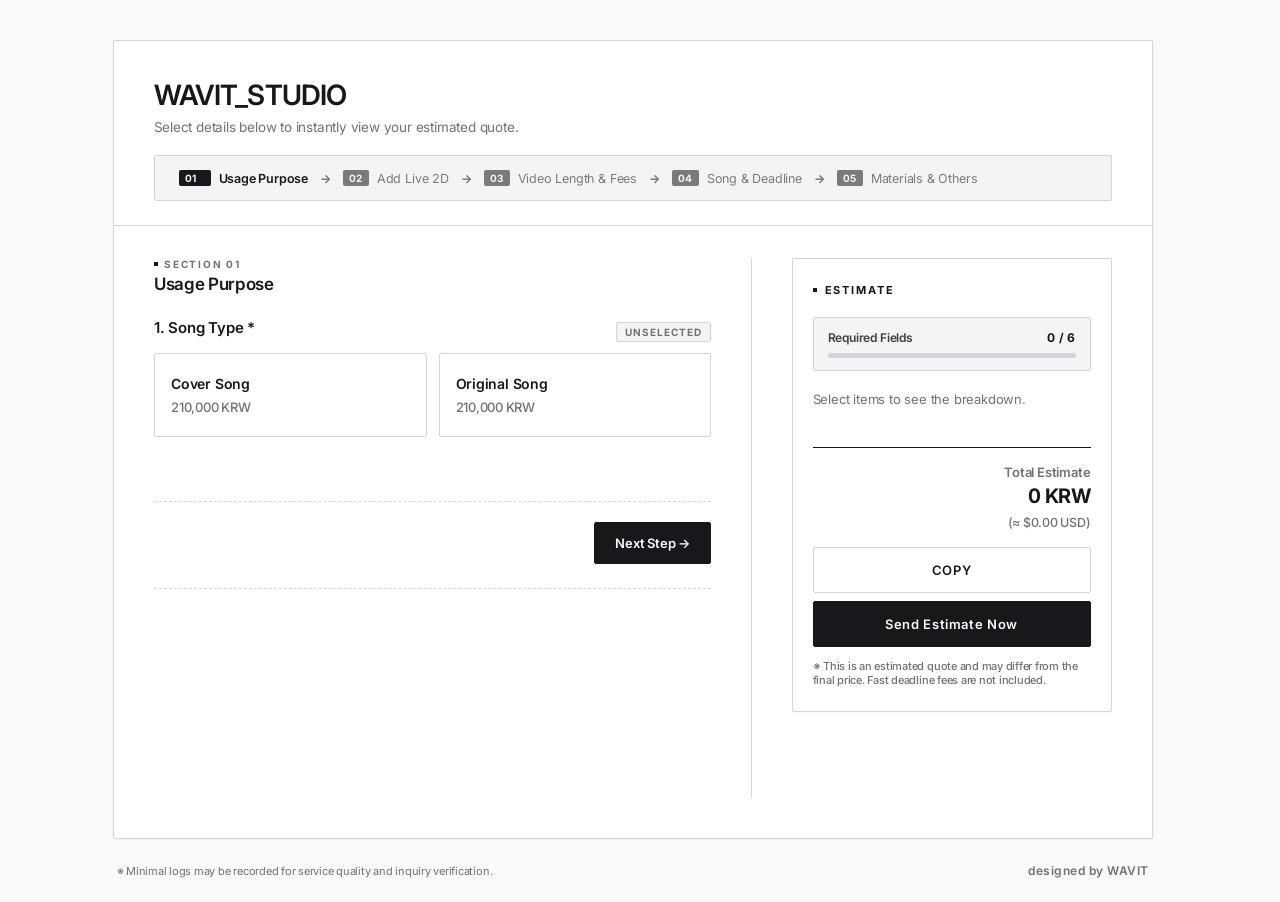
<file: index.html>
<!DOCTYPE html>
<html lang="ko">

<head>
    <script async src="https://www.googletagmanager.com/gtag/js?id=G-94FCLHWWEP"></script>
    <script>
        window.dataLayer = window.dataLayer || [];
        function gtag() { dataLayer.push(arguments); }
        gtag('js', new Date());

        gtag('config', 'G-94FCLHWWEP');
    </script>
    <meta charset="UTF-8">
    <meta name="viewport" content="width=device-width, initial-scale=1.0">
    <title>WAVIT - 견적 계산기</title>
    <meta name="description" content="WAVIT studio - 영상 제작 및 Live2D 견적을 즉시 계산하고 확인하실 수 있는 온라인 견적 계산기입니다.">
    <meta property="og:title" content="WAVIT_studio - Custom Order">
    <meta property="og:description" content="상세 내역을 선택하고 입력하시면 예상 견적을 즉시 확인할 수 있습니다.">
    <meta property="og:type" content="website">
    <meta property="og:url" content="https://wavit.studio/quote">
    <meta property="og:image" content="https://wavit.studio/og-image.png">
    <meta name="robots" content="index, follow">
    <!-- Google Fonts -->
    <link
        href="https://fonts.googleapis.com/css2?family=Inter:wght@400;500;600;700&family=DM+Sans:wght@300;400;500;700&display=swap"
        rel="stylesheet">
    <!-- Stylesheet & Script -->
    <link rel="stylesheet" href="styles.css?v=20261102_v2">
    <script src="app.js?v=20261102_v2" defer></script>
</head>

<body>

    <div class="container">
        <div class="header">
            <div class="header-top">
                <h1>WAVIT_studio</h1>
            </div>
            <p id="header-desc" data-i18n="headerDesc">상세 내역을 선택하고 입력하시면 예상 견적을 즉시 확인할 수 있습니다.</p>

            <!-- 1. Onboarding Step Bar (5-Step Wizard Flow) -->
            <div class="onboarding-flow">
                <div class="flow-step active" id="step-flow-1" onclick="goToStep(1)" style="cursor: pointer;">
                    <span class="step-num">01</span>
                    <span class="step-text" data-i18n="step1">사용 용도</span>
                </div>
                <div class="flow-arrow">→</div>
                <div class="flow-step" id="step-flow-2" onclick="goToStep(2)" style="cursor: pointer;">
                    <span class="step-num">02</span>
                    <span class="step-text" data-i18n="step2">Live 2D 추가</span>
                </div>
                <div class="flow-arrow">→</div>
                <div class="flow-step" id="step-flow-3" onclick="goToStep(3)" style="cursor: pointer;">
                    <span class="step-num">03</span>
                    <span class="step-text" data-i18n="step3">영상 길이 & 추가금</span>
                </div>
                <div class="flow-arrow">→</div>
                <div class="flow-step" id="step-flow-4" onclick="goToStep(4)" style="cursor: pointer;">
                    <span class="step-num">04</span>
                    <span class="step-text" data-i18n="step4">신청곡 & 마감일</span>
                </div>
                <div class="flow-arrow">→</div>
                <div class="flow-step" id="step-flow-5" onclick="goToStep(5)" style="cursor: pointer;">
                    <span class="step-num">05</span>
                    <span class="step-text" data-i18n="step5">자료 및 기타</span>
                </div>
            </div>
        </div>

        <form class="form-body" id="calculatorForm" onsubmit="return false;">
            <div class="form-main-wrapper">
                <div class="form-left-side">
                    <!-- SECTION 01: 곡 유형 및 사용 용도 -->
                    <div class="form-section-block step-active" id="step-card-1">
                        <div class="section-header">
                            <span class="section-tag" data-i18n="sec1Tag">SECTION 01</span>
                            <h2 class="section-title" data-i18n="sec1Title">곡 유형 & 사용 용도</h2>
                        </div>

                        <!-- 1. 곡 유형 -->
                        <div class="form-group">
                            <div class="field-header">
                                <div class="field-title-group">
                                    <label class="field-title required" data-i18n="q1_song">1. 곡 유형</label>
                                </div>
                                <span class="field-status" id="status-q1" data-i18n="statusUnselected">미선택</span>
                            </div>
                            <div class="options-grid">
                                <label class="option-card" id="songTypeCoverCard" role="radio" aria-checked="false">
                                    <input type="radio" name="songType" value="cover" onclick="selectSongType('cover')">
                                    <span class="option-label" data-i18n="q1_song_cover">커버곡</span>
                                    <span class="option-price" data-base-price="210000">210,000원</span>
                                </label>
                                <label class="option-card" id="songTypeOriginalCard" role="radio" aria-checked="false">
                                    <input type="radio" name="songType" value="original" onclick="selectSongType('original')">
                                    <span class="option-label" data-i18n="q1_song_original">오리지널 곡</span>
                                    <span class="option-price" data-base-price="210000">210,000원</span>
                                </label>
                            </div>
                        </div>

                        <!-- Suboptions: 사용 용도 -->
                        <div class="live2d-suboptions-container" id="useTypeSubContainer">
                            <div class="live2d-suboptions-inner">
                                <div class="form-group" style="margin-top: 16px;">
                                    <div class="field-header">
                                        <div class="field-title-group">
                                            <label class="field-title required" data-i18n="q1_use">사용 용도</label>
                                        </div>
                                    </div>
                                    <div class="options-grid">
                                        <label class="option-card" id="useTypeRadioCard1" role="radio" aria-checked="false">
                                            <input type="radio" name="useType" value="broadcast" onclick="selectUseType('broadcast')">
                                            <span class="option-label" data-i18n="q1_1">방송용</span>
                                            <span class="option-price" data-i18n="q1_1_sub">1.0배</span>
                                        </label>
                                        <label class="option-card" id="useTypeRadioCard2" role="radio" aria-checked="false">
                                            <input type="radio" name="useType" value="commercial" onclick="selectUseType('commercial')">
                                            <span class="option-label" data-i18n="q1_2">상업용</span>
                                            <span class="option-price" data-i18n="q1_2_sub">1.5배</span>
                                        </label>
                                    </div>
                                    <div class="description" id="useTypeNotice" style="margin-top: 8px; font-size: 12px; color: var(--text-muted); display: none;" data-i18n="q1_notice">
                                        ※ 오리지널 곡은 상업용(1.5배)만 선택 가능합니다.
                                    </div>
                                </div>
                            </div>
                        </div>

                        <!-- Step 1 Navigation Bar -->
                        <div class="step-nav-bar">
                            <button type="button" class="btn-step btn-step-next" onclick="nextStep()"
                                data-i18n="btnNext">다음 단계 →</button>
                        </div>
                    </div>

                    <!-- SECTION 02: Live 2D 추가 -->
                    <div class="form-section-block step-hidden" id="step-card-2">
                        <div class="section-header">
                            <span class="section-tag" data-i18n="sec2Tag">SECTION 02</span>
                            <h2 class="section-title" data-i18n="sec2Title">Live 2D 추가</h2>
                        </div>

                        <!-- 2. Live 2D 추가 -->
                        <div class="form-group">
                            <div class="field-header">
                                <div class="field-title-group">
                                    <label class="field-title" data-i18n="q2">2. Live 2D 추가</label>
                                </div>
                            </div>

                            <!-- Top Radio Cards: 선택하지 않음 / Live 2D 추가 -->
                            <div class="options-grid" style="grid-template-columns: repeat(auto-fit, minmax(180px, 1fr)); margin-bottom: 16px;">
                                <label class="option-card selected" id="live2dTopNoneCard" role="radio" aria-checked="true">
                                    <input type="radio" name="live2dMode" value="none" checked onclick="selectLive2DMode('none')">
                                    <span class="option-label" data-i18n="q2_none">선택하지 않음</span>
                                    <span class="option-price" data-i18n="q2_none_sub">추가금 없음</span>
                                </label>
                                <label class="option-card" id="live2dTopAddCard" role="radio" aria-checked="false">
                                    <input type="radio" name="live2dMode" value="add" onclick="selectLive2DMode('add')">
                                    <span class="option-label" data-i18n="q2_add">Live 2D 추가</span>
                                    <span class="option-price" data-i18n="q2_add_sub">+30,000원 ~ 100,000원</span>
                                </label>
                            </div>

                            <div class="description" style="margin-top: 12px; line-height: 1.6;" data-i18n="q2_desc">Live 2D 추가 시 기본 작업기간(10일)에 5일 추가되어 마감 기간이 작업 시작일로부터 15일이 됩니다.</div>
                            <div class="description" style="margin-top: 6px; font-size: 12px; color: var(--text-muted);" data-i18n="q2_note">※ 실제 가격은 Live2D 구동 범위 및 밀도 등 상담을 통해 30,000원~100,000원 범위에서 책정됩니다. (최소 기본금 +30,000원 적용)</div>
                        </div>

                        <!-- Step 2 Navigation Bar -->
                        <div class="step-nav-bar">
                            <button type="button" class="btn-step btn-step-prev" onclick="prevStep()"
                                data-i18n="btnPrev">← 이전 단계</button>
                            <button type="button" class="btn-step btn-step-next" onclick="nextStep()"
                                data-i18n="btnNext">다음 단계 →</button>
                        </div>
                    </div>

                    <!-- SECTION 03: 영상 길이와 추가금 -->
                    <div class="form-section-block step-hidden" id="step-card-3">
                        <div class="section-header">
                            <span class="section-tag" data-i18n="sec3Tag">SECTION 03</span>
                            <h2 class="section-title" data-i18n="sec3Title">영상 길이와 추가금</h2>
                        </div>

                        <!-- 3. 영상 길이 -->
                        <div class="form-group">
                            <div class="field-header">
                                <div class="field-title-group">
                                    <label class="field-title required" data-i18n="q3">3. 영상 길이</label>
                                </div>
                            </div>
                            <div class="description" data-i18n="q3_desc">기본 4분을 초과할 경우 30초당 10,000원의 추가금이 있습니다. 4:01의 경우
                                추가금이 발생합니다.</div>
                            <div class="time-input-group">
                                <div class="time-input-wrapper">
                                    <div class="stepper-input-container">
                                        <input type="number" id="videoMin" class="time-input" value="0" min="0"
                                            inputmode="numeric" onchange="this.value=Math.max(0, parseInt(this.value)||0); calculateTotal();"
                                            oninput="calculateTotal()">
                                        <div class="stepper-btn-group">
                                            <button type="button" class="stepper-btn stepper-up" onclick="changeTimeValue('min', 1)" aria-label="분 증가">▲</button>
                                            <button type="button" class="stepper-btn stepper-down" onclick="changeTimeValue('min', -1)" aria-label="분 감소">▼</button>
                                        </div>
                                    </div>
                                    <span class="time-label" data-i18n="q3_min">분</span>
                                </div>
                                <div class="time-input-wrapper">
                                    <div class="stepper-input-container">
                                        <input type="number" id="videoSec" class="time-input" value="0" min="0" max="59"
                                            inputmode="numeric"
                                            onchange="this.value=Math.min(59, Math.max(0, parseInt(this.value)||0)); calculateTotal();"
                                            oninput="calculateTotal()">
                                        <div class="stepper-btn-group">
                                            <button type="button" class="stepper-btn stepper-up" onclick="changeTimeValue('sec', 30)" aria-label="초 증가">▲</button>
                                            <button type="button" class="stepper-btn stepper-down" onclick="changeTimeValue('sec', -30)" aria-label="초 감소">▼</button>
                                        </div>
                                    </div>
                                    <span class="time-label" data-i18n="q3_sec">초</span>
                                </div>
                            </div>
                        </div>

                        <!-- 4. 추가금 (다중선택) -->
                        <div class="form-group">
                            <label class="field-title" data-i18n="q4">4. 추가금 (다중선택)</label>

                            <!-- Item A: 추가 인원 -->
                            <div class="checkbox-container" id="extraPeopleContainer" role="checkbox"
                                aria-checked="false">
                                <label class="checkbox-info">
                                    <input type="checkbox" id="extraPeopleCheck"
                                        onchange="toggleCheckboxCard('extraPeople')">
                                    <div class="checkbox-text-group">
                                        <span class="checkbox-title" data-i18n="q4_1">추가 인원</span>
                                        <span class="checkbox-subtext" data-i18n="q4_1_sub">+20,000원 / 명</span>
                                        <span
                                            style="font-size: 11px; color: var(--text-muted); margin-top: 4px; font-weight: 400;"
                                            data-i18n="q4_1_desc">기본 2인 포함. 3인째부터 인당 +20,000원</span>
                                    </div>
                                </label>
                                <div class="quantity-control">
                                    <span data-i18n="q4_1_qty">추가 인원수</span>
                                    <div class="time-input-wrapper extra-people-stepper-wrapper">
                                        <div class="stepper-input-container">
                                            <input type="number" id="extraPeopleQty" class="time-input" value="0" min="0"
                                                inputmode="numeric"
                                                onchange="changeQuantityFromInput('extraPeople', this.value)"
                                                oninput="changeQuantityFromInput('extraPeople', this.value)">
                                            <div class="stepper-btn-group">
                                                <button type="button" class="stepper-btn stepper-up" onclick="changeQuantity('extraPeople', 1)" aria-label="수량 증가">▲</button>
                                                <button type="button" class="stepper-btn stepper-down" onclick="changeQuantity('extraPeople', -1)" aria-label="수량 감소">▼</button>
                                            </div>
                                        </div>
                                        <span class="qty-unit" data-i18n="unit_person">명</span>
                                    </div>
                                </div>
                            </div>

                            <!-- 빠른 마감 -->
                            <div class="checkbox-container" id="fastDeadlineContainer" role="checkbox"
                                aria-checked="false">
                                <label class="checkbox-info">
                                    <input type="checkbox" id="fastDeadlineCheck"
                                        onchange="toggleCheckboxCard('fastDeadline')">
                                    <div class="checkbox-text-group">
                                        <span class="checkbox-title" data-i18n="q4_2">빠른 마감</span>
                                        <span class="checkbox-subtext" data-i18n="q4_2_sub">협의 후 결정</span>
                                    </div>
                                </label>
                            </div>

                            <!-- 간단 썸네일 -->
                            <div class="checkbox-container" id="simpleThumbnailContainer" role="checkbox"
                                aria-checked="false">
                                <label class="checkbox-info">
                                    <input type="checkbox" id="simpleThumbnailCheck"
                                        onchange="toggleCheckboxCard('simpleThumbnail')">
                                    <div class="checkbox-text-group">
                                        <span class="checkbox-title" id="title-thumb" data-i18n="q4_3">간단 썸네일</span>
                                        <span class="checkbox-subtext" id="sub-thumb"
                                            data-i18n="q4_3_sub">+15,000원</span>
                                    </div>
                                </label>
                            </div>
                        </div>

                        <!-- Step 3 Navigation Bar -->
                        <div class="step-nav-bar">
                            <button type="button" class="btn-step btn-step-prev" onclick="prevStep()"
                                data-i18n="btnPrev">← 이전 단계</button>
                            <button type="button" class="btn-step btn-step-next" onclick="nextStep()"
                                data-i18n="btnNext">다음 단계 →</button>
                        </div>
                    </div>

                    <!-- SECTION 04: 신청곡 링크, 업로드 채널 & 마감일 -->
                    <div class="form-section-block step-hidden" id="step-card-4">
                        <div class="section-header">
                            <span class="section-tag" data-i18n="sec4Tag">SECTION 04</span>
                            <h2 class="section-title" data-i18n="sec4Title">신청곡, 업로드 채널 & 마감일</h2>
                        </div>

                        <!-- 5. 마감일 -->
                        <div class="form-group">
                            <div class="field-header">
                                <div class="field-title-group">
                                    <label class="field-title required" for="deadlineInfo" data-i18n="q5">5. 마감일</label>
                                </div>
                                <span class="field-status" id="status-q5" data-i18n="statusUnwritten">미작성</span>
                            </div>
                            <div class="description" data-i18n="q5_desc">기본적으로 작업 시작 후 10일(Live2D 추가시 15일)입니다. 이보다 빠른
                                마감의 경우 날짜를 적어주시면 작업 난이도와 일정을 고려하여 가격을 책정해드립니다.</div>
                            <input type="text" id="deadlineInfo" data-i18n-ph="q5_ph"
                                placeholder="예: 2026년 06월 30일 (협의 가능)" autocomplete="off" oninput="calculateTotal()">
                        </div>

                        <!-- 6. 신청곡 -->
                        <div class="form-group">
                            <div class="field-header">
                                <div class="field-title-group">
                                    <label class="field-title required" for="musicInfo" data-i18n="q6">6. 신청곡</label>
                                </div>
                                <span class="field-status" id="status-q6" data-i18n="statusUnwritten">미작성</span>
                            </div>
                            <input type="text" id="musicInfo" data-i18n-ph="q6_ph" placeholder="제목 또는 링크를 입력"
                                inputmode="url" autocomplete="off" oninput="calculateTotal()">
                        </div>

                        <!-- 7. 업로드 채널 -->
                        <div class="form-group">
                            <div class="field-header">
                                <div class="field-title-group">
                                    <label class="field-title required" for="uploadChannel" data-i18n="q7">7. 업로드
                                        채널</label>
                                </div>
                                <span class="field-status" id="status-q7" data-i18n="statusUnwritten">미작성</span>
                            </div>
                            <input type="text" id="uploadChannel" data-i18n-ph="q7_ph" placeholder="채널 링크"
                                inputmode="url" autocomplete="off" oninput="calculateTotal()">
                        </div>

                        <!-- Step 4 Navigation Bar -->
                        <div class="step-nav-bar">
                            <button type="button" class="btn-step btn-step-prev" onclick="prevStep()"
                                data-i18n="btnPrev">← 이전 단계</button>
                            <button type="button" class="btn-step btn-step-next" onclick="nextStep()"
                                data-i18n="btnNext">다음 단계 →</button>
                        </div>
                    </div>

                    <!-- SECTION 05: 자료 및 기타 -->
                    <div class="form-section-block step-hidden" id="step-card-5">
                        <div class="section-header">
                            <span class="section-tag" data-i18n="sec5Tag">SECTION 05</span>
                            <h2 class="section-title" data-i18n="sec5Title">자료 및 기타</h2>
                        </div>

                        <!-- 8. 일러스트 및 음원 등의 자료 첨부 -->
                        <div class="form-group">
                            <div class="field-header">
                                <div class="field-title-group">
                                    <label class="field-title required" for="materialsInfo" data-i18n="q8">8. 일러스트 및 음원 등의 자료 첨부</label>
                                </div>
                                <span class="field-status" id="status-q8" data-i18n="statusUnwritten">미작성</span>
                            </div>
                            <div class="description" data-i18n="q8_desc">준비되지 않은 자료가 있다면 언제 전달 가능한지 적어주시길 바랍니다. 기본적으로 모든
                                자료를 전달받기 전에는 작업을 시작하지 않습니다.</div>
                            <textarea id="materialsInfo" data-i18n-ph="q8_ph"
                                placeholder="구글 드라이브 등 편한 방법으로 첨부해주세요." oninput="calculateTotal()"></textarea>
                        </div>

                        <!-- 9. 참여자 라인업 -->
                        <div class="form-group">
                            <div class="field-header">
                                <div class="field-title-group">
                                    <label class="field-title required" for="lineupInfo" data-i18n="q9">9. 참여자
                                        라인업</label>
                                </div>
                                <span class="field-status" id="status-q9" data-i18n="statusUnwritten">미작성</span>
                            </div>
                            <input type="text" id="lineupInfo" data-i18n-ph="q9_ph"
                                placeholder="보컬, 일러스트레이터 등 참여자 라인업을 작성해주세요." autocomplete="off"
                                oninput="calculateTotal()">
                        </div>

                        <!-- 10. 기타 신청 내용을 작성해주세요. -->
                        <div class="form-group">
                            <label class="field-title" for="otherDetails" data-i18n="q10">10. 기타 신청 내용을 작성해주세요.</label>
                            <textarea id="otherDetails" data-i18n-ph="q10_ph"
                                placeholder="추가 문의사항이나 전달하고 싶으신 메시지가 있다면 작성해주세요."></textarea>
                        </div>

                        <!-- Step 5 Navigation Bar -->
                        <div class="step-nav-bar">
                            <button type="button" class="btn-step btn-step-prev" onclick="prevStep()"
                                data-i18n="btnPrev">← 이전 단계</button>
                        </div>
                    </div>
                </div>

                <!-- Result UI -->
                <div class="result-section">
                    <h3 data-i18n="resTitle">예상 견적서</h3>

                    <!-- Progress Tracker Card -->
                    <div class="progress-card">
                        <div class="progress-text-row">
                            <span class="progress-label" data-i18n="progressTitle">필수 항목 작성</span>
                            <span class="progress-val" id="progressCountText">0 / 6</span>
                        </div>
                        <div class="progress-bar-bg">
                            <div class="progress-bar-fill" id="progressBarFill" style="width: 0%;"></div>
                        </div>
                    </div>

                    <div id="priceBreakdown" class="price-breakdown">
                        <div class="breakdown-item" style="color: var(--text-muted); font-size: 13px;">항목을 선택하면 내역이
                            표시됩니다.</div>
                    </div>
                    <div class="total-price-display" id="totalEstimateWrapper">
                        <span class="total-price-label" id="totalEstimateLabel" data-i18n="resTotalLabel">총 예상 견적</span>
                        <span class="total-price-value" id="totalEstimateText">0원</span>
                    </div>
                    <div id="convertedPriceText" class="converted-price-text"></div>
                    <button class="btn-custom btn-copy" id="copyBtn" data-i18n="copyBtn">복사하기</button>
                    <button class="btn-custom btn-email" id="emailBtn" data-i18n="emailBtn">견적서 바로 전송</button>

                    <p style="font-size: 11px; color: var(--text-muted); text-align: left; margin: 12px 0 0 0; font-weight: 500;"
                        data-i18n="resNotice">
                        ※ 해당 금액은 예상 견적이며 실제 확정 견적과 다를 수 있습니다. 빠른 마감은 미포함된 가격입니다.</p>
                </div>
            </div>
        </form>
    </div>

    <!-- Site Footer (Document Flow) -->
    <footer class="site-footer">
        <span id="logNoticeText" data-i18n="logNotice">※ 서비스 품질 및 문의 확인을 위한 최소한의 로그가 기록될 수 있습니다.</span>
        <span style="font-size: 12px; font-weight: 600; letter-spacing: 0.5px; margin-left: auto;">designed by
            WAVIT</span>
    </footer>

    <!-- Custom Modal Overlay -->
    <div class="custom-modal-overlay" id="customModalOverlay">
        <div class="custom-modal">
            <div class="custom-modal-message" id="customModalMessage"></div>
            <input type="text" id="modalContactInput" style="display:none; width: 100%; margin-bottom: 20px;" />
            <div class="custom-modal-buttons">
                <button class="custom-modal-btn cancel-btn" id="customModalCancel">취소</button>
                <button class="custom-modal-btn" id="customModalConfirm">확인</button>
            </div>
        </div>
    <!-- Mobile Sticky Floating Summary Bar (Appears on Mobile Screen < 768px) -->
    <div id="mobileStickyBar" class="mobile-sticky-bar">
        <div class="mobile-sticky-info">
            <span class="mobile-sticky-label" data-i18n="resTotalLabel">총 예상 견적</span>
            <span class="mobile-sticky-val" id="mobileStickyTotal">0원</span>
        </div>
        <button type="button" class="mobile-sticky-btn" onclick="scrollToEstimateSidebar()">
            <span data-i18n="mobileStickyAction">견적 확인</span>
        </button>
    </div>

    <!-- Toast Notification Container -->
    <div id="toastNotification" class="toast-notification" role="status" aria-live="polite"></div>

</body>

</html>
</file>
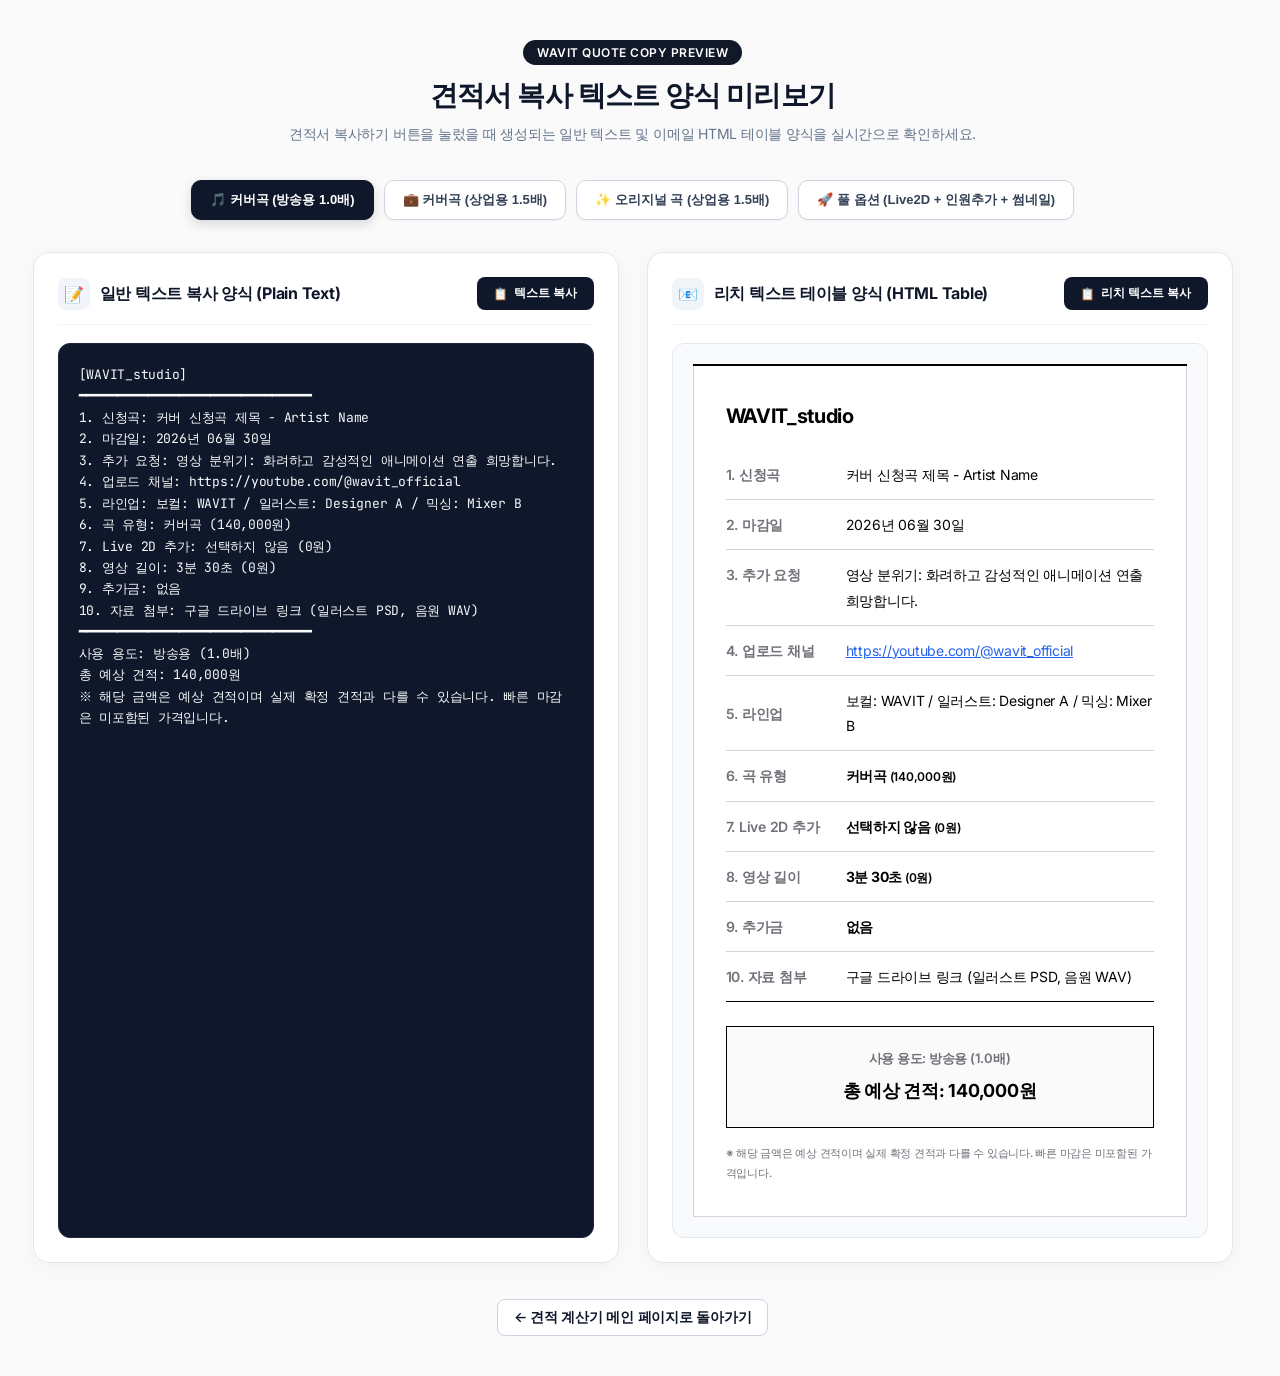
<file: preview.html>
<!DOCTYPE html>
<html lang="ko">

<head>
    <meta charset="UTF-8">
    <meta name="viewport" content="width=device-width, initial-scale=1.0">
    <title>WAVIT - 견적서 복사 텍스트 양식 미리보기</title>
    <link href="https://fonts.googleapis.com/css2?family=Inter:wght@400;500;600;700&family=JetBrains+Mono:wght@400;500&display=swap" rel="stylesheet">
    <link rel="stylesheet" href="styles.css?v=20261102_v2">
    <style>
        body {
            background-color: var(--nordic-bg, #f8fafc);
            color: #1e293b;
            font-family: 'Inter', -apple-system, sans-serif;
            padding: 40px 20px;
            margin: 0;
        }

        .preview-container {
            max-width: 1200px;
            margin: 0 auto;
        }

        .preview-header {
            text-align: center;
            margin-bottom: 36px;
        }

        .preview-badge {
            display: inline-block;
            background: #111827;
            color: #ffffff;
            font-size: 12px;
            font-weight: 600;
            padding: 5px 14px;
            border-radius: 9999px;
            margin-bottom: 12px;
            letter-spacing: 0.5px;
            text-transform: uppercase;
        }

        .preview-title {
            font-size: 28px;
            font-weight: 700;
            color: #0f172a;
            margin: 0 0 10px 0;
            letter-spacing: -0.02em;
        }

        .preview-subtitle {
            font-size: 14px;
            color: #64748b;
            margin: 0;
        }

        /* Preset Switcher Buttons */
        .preset-bar {
            display: flex;
            justify-content: center;
            gap: 10px;
            flex-wrap: wrap;
            margin-bottom: 32px;
        }

        .preset-btn {
            background: #ffffff;
            border: 1px solid #cbd5e1;
            padding: 10px 18px;
            border-radius: 10px;
            font-size: 13px;
            font-weight: 600;
            color: #334155;
            cursor: pointer;
            transition: all 0.2s ease;
            box-shadow: 0 1px 2px rgba(0, 0, 0, 0.05);
        }

        .preset-btn:hover {
            border-color: #0f172a;
            color: #0f172a;
            transform: translateY(-1px);
        }

        .preset-btn.active {
            background: #0f172a;
            color: #ffffff;
            border-color: #0f172a;
            box-shadow: 0 4px 12px rgba(15, 23, 42, 0.15);
        }

        /* Grid Layout */
        .preview-grid {
            display: grid;
            grid-template-columns: 1fr 1fr;
            gap: 28px;
        }

        @media (max-width: 900px) {
            .preview-grid {
                grid-template-columns: 1fr;
            }
        }

        .preview-card {
            background: #ffffff;
            border-radius: 16px;
            border: 1px solid #e2e8f0;
            padding: 24px;
            box-shadow: 0 4px 20px rgba(0, 0, 0, 0.04);
            display: flex;
            flex-direction: column;
        }

        .card-header-row {
            display: flex;
            justify-content: space-between;
            align-items: center;
            margin-bottom: 18px;
            padding-bottom: 14px;
            border-bottom: 1px solid #f1f5f9;
        }

        .card-title-group {
            display: flex;
            align-items: center;
            gap: 10px;
        }

        .card-icon {
            width: 32px;
            height: 32px;
            border-radius: 8px;
            background: #f1f5f9;
            display: flex;
            align-items: center;
            justify-content: center;
            font-size: 16px;
        }

        .card-title {
            font-size: 16px;
            font-weight: 700;
            color: #0f172a;
            margin: 0;
        }

        .btn-copy-preview {
            background: #0f172a;
            color: #ffffff;
            border: none;
            padding: 8px 16px;
            border-radius: 8px;
            font-size: 12px;
            font-weight: 600;
            cursor: pointer;
            transition: all 0.15s ease;
            display: flex;
            align-items: center;
            gap: 6px;
        }

        .btn-copy-preview:hover {
            background: #1e293b;
            transform: translateY(-1px);
        }

        /* Plain Text Box */
        .plain-text-box {
            background: #0f172a;
            color: #f8fafc;
            font-family: 'JetBrains Mono', monospace;
            font-size: 13px;
            line-height: 1.65;
            padding: 20px;
            border-radius: 12px;
            white-space: pre-wrap;
            word-break: break-all;
            overflow-x: auto;
            flex: 1;
            margin: 0;
            border: 1px solid #1e293b;
        }

        /* HTML Rich Render Frame */
        .html-render-wrapper {
            background: #f8fafc;
            border: 1px solid #e2e8f0;
            border-radius: 12px;
            padding: 20px;
            display: flex;
            justify-content: center;
            align-items: flex-start;
            flex: 1;
        }

        .back-link-bar {
            text-align: center;
            margin-top: 36px;
        }

        .back-link {
            color: #0f172a;
            font-weight: 600;
            font-size: 14px;
            text-decoration: none;
            display: inline-flex;
            align-items: center;
            gap: 6px;
            padding: 8px 16px;
            border-radius: 8px;
            background: #ffffff;
            border: 1px solid #cbd5e1;
        }

        .back-link:hover {
            background: #f1f5f9;
        }
    </style>
</head>

<body>

    <div class="preview-container">
        <div class="preview-header">
            <span class="preview-badge">WAVIT Quote Copy Preview</span>
            <h1 class="preview-title">견적서 복사 텍스트 양식 미리보기</h1>
            <p class="preview-subtitle">견적서 복사하기 버튼을 눌렀을 때 생성되는 일반 텍스트 및 이메일 HTML 테이블 양식을 실시간으로 확인하세요.</p>
        </div>

        <!-- Sample Presets -->
        <div class="preset-bar">
            <button class="preset-btn active" onclick="loadPreset('cover_broadcast')">🎵 커버곡 (방송용 1.0배)</button>
            <button class="preset-btn" onclick="loadPreset('cover_commercial')">💼 커버곡 (상업용 1.5배)</button>
            <button class="preset-btn" onclick="loadPreset('original_commercial')">✨ 오리지널 곡 (상업용 1.5배)</button>
            <button class="preset-btn" onclick="loadPreset('full_options')">🚀 풀 옵션 (Live2D + 인원추가 + 썸네일)</button>
        </div>

        <!-- Dual Column Preview Grid -->
        <div class="preview-grid">
            <!-- Left: Plain Text Preview -->
            <div class="preview-card">
                <div class="card-header-row">
                    <div class="card-title-group">
                        <div class="card-icon">📝</div>
                        <h2 class="card-title">일반 텍스트 복사 양식 (Plain Text)</h2>
                    </div>
                    <button class="btn-copy-preview" onclick="copyPlainText()">
                        <span>📋</span> <span>텍스트 복사</span>
                    </button>
                </div>
                <pre class="plain-text-box" id="plainTextOutput"></pre>
            </div>

            <!-- Right: Rich Text Email Table Preview -->
            <div class="preview-card">
                <div class="card-header-row">
                    <div class="card-title-group">
                        <div class="card-icon">📧</div>
                        <h2 class="card-title">리치 텍스트 테이블 양식 (HTML Table)</h2>
                    </div>
                    <button class="btn-copy-preview" onclick="copyHtmlRichText()">
                        <span>📋</span> <span>리치 텍스트 복사</span>
                    </button>
                </div>
                <div class="html-render-wrapper" id="htmlRenderOutput"></div>
            </div>
        </div>

        <div class="back-link-bar">
            <a href="index.html" class="back-link">← 견적 계산기 메인 페이지로 돌아가기</a>
        </div>
    </div>

    <!-- Toast Notification -->
    <div id="toastNotification" class="toast-notification" role="status" aria-live="polite"></div>

    <script>
        const presets = {
            cover_broadcast: {
                songType: '커버곡',
                songTypePrice: 140000,
                useType: '방송용',
                multiplier: 1.0,
                live2D: '선택하지 않음',
                live2DPrice: 0,
                videoMin: 3, videoSec: 30, videoPrice: 0,
                extraPeopleQty: 0, extraPeoplePrice: 0,
                thumbCheck: false,
                fastDeadline: false,
                deadline: '2026년 06월 30일',
                music: '커버 신청곡 제목 - Artist Name',
                channel: 'https://youtube.com/@wavit_official',
                materials: '구글 드라이브 링크 (일러스트 PSD, 음원 WAV)',
                lineup: '보컬: WAVIT / 일러스트: Designer A / 믹싱: Mixer B',
                other: '영상 분위기: 화려하고 감성적인 애니메이션 연출 희망합니다.'
            },
            cover_commercial: {
                songType: '커버곡',
                songTypePrice: 140000,
                useType: '상업용',
                multiplier: 1.5,
                live2D: '선택하지 않음',
                live2DPrice: 0,
                videoMin: 4, videoSec: 0, videoPrice: 0,
                extraPeopleQty: 0, extraPeoplePrice: 0,
                thumbCheck: false,
                fastDeadline: false,
                deadline: '2026년 07월 15일',
                music: '상업 커버 곡명',
                channel: 'https://youtube.com/@commercial_channel',
                materials: '구글 드라이브 자료 첨부',
                lineup: '보컬 1명',
                other: '상업용 앨범 아트 연출 포함'
            },
            original_commercial: {
                songType: '오리지널 곡',
                songTypePrice: 140000,
                useType: '상업용',
                multiplier: 1.5,
                live2D: '선택하지 않음',
                live2DPrice: 0,
                videoMin: 3, videoSec: 45, videoPrice: 0,
                extraPeopleQty: 0, extraPeoplePrice: 0,
                thumbCheck: true,
                fastDeadline: false,
                deadline: '2026년 08월 01일',
                music: '자작 오리지널 곡명 (Original Track)',
                channel: 'https://chzzk.naver.com/wavit_stream',
                materials: '오리지널 일러스트 Layer PSD 및 마스터링 음원',
                lineup: '작곡: Composer X / 보컬: Vocal Y',
                other: '오리지널 신곡 음원 발매 기념 MV 제작'
            },
            full_options: {
                songType: '오리지널 곡',
                songTypePrice: 140000,
                useType: '상업용',
                multiplier: 1.5,
                live2D: '상세 파츠 + 2.5D',
                live2DPrice: 20000,
                videoMin: 5, videoSec: 0, videoPrice: 20000,
                extraPeopleQty: 2, extraPeoplePrice: 20000,
                thumbCheck: true,
                fastDeadline: true,
                deadline: '2026년 05월 20일 (빠른 마감 요청)',
                music: 'FULL OPTION ORIGINAL SONG',
                channel: 'https://youtube.com/@full_option_vtuber',
                materials: 'Google Drive Full Package (Live2D Model + PSD + WAV)',
                lineup: 'VTuber A & B / Live2D Rigger C / Illustrator D',
                other: 'Live2D 화려한 2.5D 모션 연출 및 썸네일 함께 제작'
            }
        };

        let currentPreset = presets.cover_broadcast;

        function loadPreset(key) {
            document.querySelectorAll('.preset-btn').forEach(btn => btn.classList.remove('active'));
            event.target.classList.add('active');
            currentPreset = presets[key];
            renderPreview();
        }

        function renderPreview() {
            const data = currentPreset;
            const subtotal = data.songTypePrice + data.live2DPrice + data.videoPrice + data.extraPeoplePrice + (data.thumbCheck ? 8000 : 0);
            const total = Math.round(subtotal * data.multiplier);
            const formattedTotal = total.toLocaleString();

            const songTypePriceText = `${data.songTypePrice.toLocaleString()}원`;
            const useTypeMultiplierText = data.multiplier === 1.5 ? '1.5배 적용' : '1.0배';
            const live2DPriceText = data.live2DPrice > 0 ? `+${data.live2DPrice.toLocaleString()}원` : `0원`;
            const videoPriceText = data.videoPrice > 0 ? `+${data.videoPrice.toLocaleString()}원` : `0원`;

            let plainExtraDetails = "";
            let htmlExtraDetails = "";

            if (data.extraPeopleQty > 0) {
                plainExtraDetails += `\n   - 추가 인원: ${data.extraPeopleQty}명 추가 (+${data.extraPeoplePrice.toLocaleString()}원)`;
                htmlExtraDetails += `<div>- 추가 인원: ${data.extraPeopleQty}명 추가 <span style="font-size: 12px;">(+${data.extraPeoplePrice.toLocaleString()}원)</span></div>`;
            }
            if (data.thumbCheck) {
                plainExtraDetails += `\n   - 간단 썸네일 (+8,000원)`;
                htmlExtraDetails += `<div>- 간단 썸네일 <span style="font-size: 12px;">(+8,000원)</span></div>`;
            }
            if (data.fastDeadline) {
                plainExtraDetails += `\n   - 빠른 마감: 협의 후 결정`;
                htmlExtraDetails += `<div>- 빠른 마감: 협의 후 결정</div>`;
            }

            if (plainExtraDetails === "") {
                plainExtraDetails = " 없음";
                htmlExtraDetails = "없음";
            }

            // 1. Plain Text Output Format
            const plainText = `[WAVIT_studio]
━━━━━━━━━━━━━━━━━━━━━━━━━━━━━━
1. 신청곡: ${data.music}
2. 마감일: ${data.deadline}
3. 추가 요청: ${data.other}
4. 업로드 채널: ${data.channel}
5. 라인업: ${data.lineup}
6. 곡 유형: ${data.songType} (${songTypePriceText})
7. Live 2D 추가: ${data.live2D} (${live2DPriceText})
8. 영상 길이: ${data.videoMin}분 ${data.videoSec}초 (${videoPriceText})
9. 추가금:${plainExtraDetails.replace(/\n/g, '\n  ')}
10. 자료 첨부: ${data.materials}
━━━━━━━━━━━━━━━━━━━━━━━━━━━━━━
사용 용도: ${data.useType} (${useTypeMultiplierText})
총 예상 견적: ${formattedTotal}원
※ 해당 금액은 예상 견적이며 실제 확정 견적과 다를 수 있습니다. 빠른 마감은 미포함된 가격입니다.`;

            function formatLinkHTML(str) {
                if (!str) return '';
                const urlRegex = /(https?:\/\/[^\s<]+)/g;
                return str.replace(urlRegex, function(url) {
                    return `<a href="${url}" target="_blank" rel="noopener noreferrer" style="color: #2563eb; text-decoration: underline;">${url}</a>`;
                });
            }

            // 2. HTML Table Output Format
            const htmlText = `
<table width="100%" style="max-width: 540px; border-collapse: collapse; font-family: 'Inter', -apple-system, sans-serif; color: #000000; line-height: 1.8; background-color: #ffffff; border: 1px solid #d4d4d8; border-top: 2px solid #000000;">
    <tr>
        <td style="padding: 32px;">
            <h2 style="margin: 0 0 16px 0; color: #000000; font-size: 20px; font-weight: 700; letter-spacing: -0.015em;">WAVIT_studio</h2>
            
            <table style="width: 100%; border-collapse: collapse; font-size: 14px;">
                <tr style="border-bottom: 1px solid #d4d4d8;"><td style="padding: 12px 0; width: 120px; color: #71717a; font-weight: 600;">1. 신청곡</td><td style="padding: 12px 0; color: #000000;">${formatLinkHTML(data.music)}</td></tr>
                <tr style="border-bottom: 1px solid #d4d4d8;"><td style="padding: 12px 0; color: #71717a; font-weight: 600;">2. 마감일</td><td style="padding: 12px 0; color: #000000;">${data.deadline}</td></tr>
                <tr style="border-bottom: 1px solid #d4d4d8;"><td style="padding: 12px 0; color: #71717a; font-weight: 600; vertical-align: top;">3. 추가 요청</td><td style="padding: 12px 0; color: #000000; white-space: pre-wrap;">${formatLinkHTML(data.other)}</td></tr>
                <tr style="border-bottom: 1px solid #d4d4d8;"><td style="padding: 12px 0; color: #71717a; font-weight: 600;">4. 업로드 채널</td><td style="padding: 12px 0; color: #000000;">${formatLinkHTML(data.channel)}</td></tr>
                <tr style="border-bottom: 1px solid #d4d4d8;"><td style="padding: 12px 0; color: #71717a; font-weight: 600;">5. 라인업</td><td style="padding: 12px 0; color: #000000;">${data.lineup}</td></tr>
                <tr style="border-bottom: 1px solid #d4d4d8;"><td style="padding: 12px 0; color: #71717a; font-weight: 600;">6. 곡 유형</td><td style="padding: 12px 0; font-weight: 700; color: #000000;">${data.songType} <span style="color: #000000; font-size: 12px; font-weight: 600;">(${songTypePriceText})</span></td></tr>
                <tr style="border-bottom: 1px solid #d4d4d8;"><td style="padding: 12px 0; color: #71717a; font-weight: 600;">7. Live 2D 추가</td><td style="padding: 12px 0; font-weight: 700; color: #000000;">${data.live2D} <span style="color: #000000; font-size: 12px; font-weight: 600;">(${live2DPriceText})</span></td></tr>
                <tr style="border-bottom: 1px solid #d4d4d8;"><td style="padding: 12px 0; color: #71717a; font-weight: 600;">8. 영상 길이</td><td style="padding: 12px 0; font-weight: 700; color: #000000;">${data.videoMin}분 ${data.videoSec}초 <span style="color: #000000; font-size: 12px; font-weight: 600;">(${videoPriceText})</span></td></tr>
                <tr style="border-bottom: 1px solid #d4d4d8;"><td style="padding: 12px 0; color: #71717a; font-weight: 600; vertical-align: top;">9. 추가금</td><td style="padding: 12px 0; font-weight: 600; color: #000000; margin: 0;">${htmlExtraDetails}</td></tr>
                <tr style="border-bottom: 1px solid #000000;"><td style="padding: 12px 0; color: #71717a; font-weight: 600; vertical-align: top;">10. 자료 첨부</td><td style="padding: 12px 0; color: #000000; white-space: pre-wrap;">${formatLinkHTML(data.materials)}</td></tr>
            </table>
            
            <div style="margin-top: 24px; padding: 20px; background-color: #fafafa; text-align: center; border: 1px solid #000000;">
                <div style="font-size: 13px; color: #71717a; font-weight: 600; margin-bottom: 4px;">사용 용도: ${data.useType} (${useTypeMultiplierText})</div>
                <span style="font-size: 18px; font-weight: 700; color: #000000;">총 예상 견적: ${formattedTotal}원</span>
            </div>
            <p style="font-size: 11px; color: #71717a; text-align: left; margin: 16px 0 0 0; font-weight: 500;">※ 해당 금액은 예상 견적이며 실제 확정 견적과 다를 수 있습니다. 빠른 마감은 미포함된 가격입니다.</p>
        </td>
    </tr>
</table>
`;

            document.getElementById('plainTextOutput').textContent = plainText;
            document.getElementById('htmlRenderOutput').innerHTML = htmlText;
        }

        let toastTimer = null;
        function showToast(msg) {
            const toast = document.getElementById('toastNotification');
            toast.textContent = msg;
            toast.classList.add('active');
            if (toastTimer) clearTimeout(toastTimer);
            toastTimer = setTimeout(() => toast.classList.remove('active'), 2500);
        }

        function copyPlainText() {
            const text = document.getElementById('plainTextOutput').textContent;
            navigator.clipboard.writeText(text).then(() => {
                showToast('📋 일반 텍스트 양식이 클립보드에 복사되었습니다!');
            }).catch(() => {
                showToast('❌ 복사에 실패했습니다.');
            });
        }

        function copyHtmlRichText() {
            const html = document.getElementById('htmlRenderOutput').innerHTML;
            const plain = document.getElementById('plainTextOutput').textContent;
            const blobHTML = new Blob([html], { type: 'text/html' });
            const blobText = new Blob([plain], { type: 'text/plain' });

            if (typeof ClipboardItem !== "undefined" && navigator.clipboard && navigator.clipboard.write) {
                navigator.clipboard.write([new ClipboardItem({ 'text/html': blobHTML, 'text/plain': blobText })])
                    .then(() => showToast('✨ 리치 텍스트 테이블이 클립보드에 복사되었습니다! (이메일/메신저에 붙여넣기 가능)'))
                    .catch(() => copyPlainText());
            } else {
                copyPlainText();
            }
        }

        // Initialize on load
        renderPreview();
    </script>
</body>

</html>
</file>
<file: styles.css>
:root {
    /* Surface & Background */
    --nordic-bg: #FAFAFA;
    --nordic-surface: #FFFFFF;
    --nordic-surface-subtle: #F4F4F5;
    --nordic-border: #D4D4D8;
    --nordic-border-strong: #18181B;

    /* Typography */
    --text-primary: #18181B;
    --text-secondary: #3F3F46;
    --text-muted: #71717A;

    /* Accent & Active Inversion */
    --accent-color: #18181B;
    --accent-surface: #18181B;
    --accent-text: #FAFAFA;

    /* Sharp Edge Radii (Strict 2px Rules) */
    --card-radius: 2px;
    --cell-radius: 2px;
    --pill-radius: 2px;

    /* Status Dots */
    --status-available: #10B981;
    --status-negotiate: #F59E0B;
    --status-unavailable: #EF4444;

    --font-sans: 'Inter', 'DM Sans', -apple-system, BlinkMacSystemFont, 'Segoe UI', Roboto, sans-serif;
    --transition: all 0.12s ease;

    /* Legacy mapped variables for HTML compatibility */
    --color-text-main: var(--text-primary);
    --color-text-muted: var(--text-muted);
    --color-canvas: var(--nordic-bg);
    --color-snow: var(--nordic-surface);
    --color-border: var(--nordic-border);
}

/* Dark Mode Overrides */
@media (prefers-color-scheme: dark) {
    :root {
        --nordic-bg: #09090B;
        --nordic-surface: #121215;
        --nordic-surface-subtle: #18181B;
        --nordic-border: #27272A;
        --nordic-border-strong: #E4E4E7;

        --text-primary: #E4E4E7;
        --text-secondary: #A1A1AA;
        --text-muted: #71717A;

        --accent-color: #E4E4E7;
        --accent-surface: #E4E4E7;
        --accent-text: #18181B;
    }
}

* {
    box-sizing: border-box;
    margin: 0;
    padding: 0;
}

html {
    overflow-y: scroll;
    scrollbar-gutter: stable;
}

body {
    font-family: var(--font-sans);
    background-color: var(--nordic-bg);
    color: var(--text-primary);
    min-height: 100vh;
    display: flex;
    flex-direction: column;
    justify-content: flex-start;
    align-items: center;
    padding: 40px 20px 24px 20px;
    position: relative;
    letter-spacing: -0.015em;
}

.container {
    width: 100%;
    max-width: 1040px;
    background: var(--nordic-surface);
    border: 1px solid var(--nordic-border);
    border-radius: var(--card-radius);
    box-shadow: 0 1px 3px 0 rgba(0, 0, 0, 0.04);
    position: relative;
}

.header {
    padding: 40px 40px 24px 40px;
    text-align: left;
    border-bottom: 1px solid var(--nordic-border);
    margin-bottom: 32px;
    position: relative;
}

.header-top {
    display: flex;
    justify-content: space-between;
    align-items: center;
    flex-wrap: wrap;
    gap: 16px;
    margin-bottom: 10px;
}

.header h1 {
    font-family: var(--font-sans);
    font-size: 28px;
    font-weight: 600;
    color: var(--text-primary);
    letter-spacing: -0.03em;
    text-transform: uppercase;
    line-height: 1;
}

.header p {
    color: var(--text-muted);
    font-size: 13.5px;
    letter-spacing: -0.015em;
}

.form-body {
    padding: 0 40px 40px 40px;
}

.form-group {
    margin-bottom: 32px;
    position: relative;
}

.form-group label.field-title {
    display: block;
    font-family: var(--font-sans);
    font-size: 15px;
    font-weight: 600;
    margin-bottom: 8px;
    color: var(--text-primary);
    letter-spacing: -0.015em;
}

.required::after {
    content: ' *';
    color: var(--text-primary);
    font-weight: 600;
}

.description {
    font-size: 13px;
    color: var(--text-muted);
    font-weight: 400;
    margin-top: 4px;
    margin-bottom: 12px;
    line-height: 1.5;
    letter-spacing: -0.015em;
}

.options-grid {
    display: grid;
    grid-template-columns: repeat(auto-fit, minmax(130px, 1fr));
    gap: 12px;
    margin-top: 8px;
}

.option-card {
    position: relative;
    background: var(--nordic-surface);
    border: 1px solid var(--nordic-border);
    border-radius: var(--cell-radius);
    padding: 16px;
    cursor: pointer;
    transition: var(--transition);
    display: flex;
    flex-direction: column;
    align-items: flex-start;
    justify-content: center;
    min-height: 84px;
    line-height: 1.4;
    word-break: keep-all;
}

.option-card:hover {
    background: var(--nordic-surface-subtle);
    border-color: var(--nordic-border-strong);
}

.option-card:focus-within,
.checkbox-container:focus-within {
    border-color: var(--nordic-border-strong);
    box-shadow: 0 0 0 2px var(--nordic-border-strong);
}

.btn-custom:focus-visible,
input:focus-visible,
textarea:focus-visible,
.option-card input[type="radio"]:focus-visible + .option-label {
    outline: 2px solid var(--nordic-border-strong);
    outline-offset: 1px;
}

.option-card input[type="radio"],
.option-card input[type="checkbox"] {
    position: absolute;
    opacity: 0;
    width: 0;
    height: 0;
}

.option-card .option-label {
    font-weight: 600;
    font-size: 14px;
    margin-bottom: 4px;
    color: var(--text-primary);
    letter-spacing: -0.015em;
}

.option-card .option-price {
    font-size: 13px;
    color: var(--text-muted);
    font-weight: 500;
}

.option-card.selected {
    background-color: var(--accent-surface) !important;
    color: var(--accent-text) !important;
    border-color: var(--accent-surface) !important;
}

.option-card.selected .option-label,
.option-card.selected .option-price {
    color: var(--accent-text) !important;
}

input[type="text"],
textarea {
    width: 100%;
    padding: 12px 14px;
    border: 1px solid var(--nordic-border);
    border-radius: var(--cell-radius);
    font-family: inherit;
    font-size: 16px; /* iOS auto-zoom 방지: 16px 미만이면 Safari가 자동 확대 */
    color: var(--text-primary);
    background-color: var(--nordic-surface);
    transition: var(--transition);
    outline: none;
    letter-spacing: -0.015em;
}

input[type="text"]:focus,
textarea:focus {
    border-color: var(--nordic-border-strong);
    box-shadow: 0 0 0 1px var(--nordic-border-strong);
    background-color: var(--nordic-surface);
}

input[type="text"]::placeholder,
textarea::placeholder {
    color: var(--text-muted);
}

textarea {
    resize: vertical;
    min-height: 100px;
}

.option-card.disabled {
    opacity: 0.35;
    pointer-events: none;
    cursor: not-allowed;
    filter: grayscale(1);
    background: var(--nordic-surface-subtle);
    border-color: var(--nordic-border);
}

.checkbox-container {
    background: var(--nordic-surface);
    border: 1px solid var(--nordic-border);
    border-radius: var(--cell-radius);
    padding: 0;
    margin-bottom: 12px;
    display: flex;
    align-items: center;
    justify-content: space-between;
    transition: var(--transition);
    min-height: 84px;
    line-height: 1.4;
    word-break: keep-all;
}

.checkbox-container:hover {
    background: var(--nordic-surface-subtle);
    border-color: var(--nordic-border-strong);
}

.checkbox-container.checked {
    background-color: var(--accent-surface) !important;
    color: var(--accent-text) !important;
    border-color: var(--accent-surface) !important;
}

.checkbox-container.checked .checkbox-title,
.checkbox-container.checked .checkbox-subtext,
.checkbox-container.checked .quantity-control span,
.checkbox-container.checked .checkbox-text-group span {
    color: var(--accent-text) !important;
}

.checkbox-info {
    display: flex;
    align-items: center;
    gap: 12px;
    cursor: pointer;
    user-select: none;
    flex: 1;
    align-self: stretch;
    padding: 16px;
}

.checkbox-info input[type="checkbox"] {
    appearance: none;
    -webkit-appearance: none;
    width: 16px;
    height: 16px;
    cursor: pointer;
    border-radius: var(--cell-radius);
    border: 1px solid var(--nordic-border);
    background-color: var(--nordic-surface);
    display: inline-flex;
    align-items: center;
    justify-content: center;
    transition: var(--transition);
    flex-shrink: 0;
    position: relative;
}

.checkbox-info input[type="checkbox"]:checked {
    background-color: var(--accent-surface);
    border-color: var(--accent-surface);
}

.checkbox-info input[type="checkbox"]:checked::after {
    content: '';
    width: 6px;
    height: 6px;
    background-color: var(--accent-text);
}

.checkbox-container.checked .checkbox-info input[type="checkbox"] {
    background-color: var(--accent-text);
    border-color: var(--accent-text);
}

.checkbox-container.checked .checkbox-info input[type="checkbox"]::after {
    background-color: var(--accent-surface);
}

.checkbox-text-group {
    display: flex;
    flex-direction: column;
}

.checkbox-title {
    font-size: 14px;
    font-weight: 600;
    color: var(--text-primary);
    letter-spacing: -0.015em;
}

.checkbox-subtext {
    font-size: 13px;
    color: var(--text-muted);
    font-weight: 500;
}

.quantity-control {
    display: flex;
    align-items: center;
    gap: 8px;
    opacity: 1;
    pointer-events: auto;
    padding-right: 16px;
}

.checkbox-container.checked .quantity-control {
    opacity: 1;
    pointer-events: auto;
}

.quantity-control span {
    font-size: 13px;
    color: var(--text-primary);
    font-weight: 600;
}

.checkbox-container.checked .quantity-control span {
    color: var(--accent-text) !important;
}

.extra-people-stepper-wrapper {
    background: #ffffff !important;
    border: 1px solid var(--nordic-border) !important;
    padding: 4px 10px;
    height: 36px;
    display: flex;
    align-items: center;
}

.extra-people-stepper-wrapper .time-input {
    width: 36px;
    color: #111827 !important;
}

.qty-unit,
.quantity-control .qty-unit,
.checkbox-container.checked .quantity-control .qty-unit,
.extra-people-stepper-wrapper .qty-unit {
    color: #111827 !important;
    font-size: 13.5px;
    font-weight: 600;
    margin-left: 6px;
}

.checkbox-container.checked .qty-btn:hover {
    background: #000000;
    color: #ffffff;
}

.qty-stepper input[type=number] {
    width: 36px;
    height: 34px;
    border: none;
    border-left: 1px solid var(--nordic-border);
    border-right: 1px solid var(--nordic-border);
    background: transparent;
    text-align: center;
    font-family: inherit;
    font-size: 14px;
    font-weight: 700;
    color: var(--text-primary);
    outline: none;
    padding: 0;
    -moz-appearance: textfield;
}

.checkbox-container.checked .qty-stepper input[type=number] {
    border-color: var(--nordic-border);
    color: #000000;
}

.qty-stepper input[type=number]::-webkit-outer-spin-button,
.qty-stepper input[type=number]::-webkit-inner-spin-button {
    -webkit-appearance: none;
    margin: 0;
}

.qty-unit {
    font-size: 13px;
    font-weight: 600;
    color: var(--text-primary);
    margin-left: 6px;
}


.time-input-group {
    display: flex;
    align-items: center;
    gap: 12px;
    margin-top: 8px;
}

.time-input-wrapper {
    display: flex;
    align-items: center;
    gap: 8px;
    background: var(--nordic-surface);
    border: 1px solid var(--nordic-border);
    border-radius: var(--cell-radius);
    padding: 10px 16px;
    transition: var(--transition);
}

.time-input-wrapper:hover {
    background: var(--nordic-surface-subtle);
    border-color: var(--nordic-border-strong);
}

.time-input-wrapper:focus-within {
    border-color: var(--nordic-border-strong);
    box-shadow: 0 0 0 1px var(--nordic-border-strong);
    background: var(--nordic-surface);
}

.time-input {
    width: 45px;
    border: none;
    background: transparent;
    text-align: center;
    font-family: inherit;
    font-size: 18px;
    font-weight: 700;
    color: var(--text-primary);
    outline: none;
    padding: 0;
    /* iOS auto-zoom 방지 */
    -webkit-text-size-adjust: 100%;
}

.stepper-input-container {
    position: relative;
    display: flex;
    align-items: center;
}

.stepper-input-container .time-input {
    width: 56px;
    padding-right: 18px;
    text-align: center;
}

.stepper-btn-group {
    position: absolute;
    right: 0;
    top: 50%;
    transform: translateY(-50%);
    display: flex;
    flex-direction: column;
    width: 16px;
    height: 28px;
    border-left: 1px solid var(--nordic-border);
}

.stepper-btn {
    flex: 1;
    display: flex;
    align-items: center;
    justify-content: center;
    background: transparent;
    border: none;
    color: var(--text-secondary);
    font-size: 8px;
    line-height: 1;
    cursor: pointer;
    transition: background 0.15s ease, color 0.15s ease;
    user-select: none;
    padding: 0;
}

.stepper-btn:hover {
    background: var(--nordic-surface-subtle);
    color: var(--text-primary);
}

.stepper-btn:active {
    background: var(--nordic-border);
}

.stepper-btn.stepper-up {
    border-bottom: 1px solid var(--nordic-border);
}

.time-input::-webkit-outer-spin-button,
.time-input::-webkit-inner-spin-button {
    -webkit-appearance: none;
    margin: 0;
}

.time-input[type=number] {
    -moz-appearance: textfield;
}

.time-label {
    font-size: 13.5px;
    font-weight: 600;
    color: var(--text-muted);
}

.form-main-wrapper {
    display: flex;
    gap: 40px;
    align-items: flex-start;
    width: 100%;
}

.form-left-side {
    flex: 1;
    min-width: 0;
    border-right: 1px solid var(--nordic-border);
    padding-right: 40px;
    min-height: 540px;
}

.result-section {
    background: var(--nordic-surface);
    border: 1px solid var(--nordic-border);
    border-radius: var(--card-radius);
    padding: 24px 20px;
    box-shadow: 0 1px 3px 0 rgba(0, 0, 0, 0.04);
    position: sticky;
    top: 40px;
    width: 320px;
    flex-shrink: 0;
}

.result-section h3 {
    font-family: var(--font-sans);
    font-size: 11px;
    font-weight: 700;
    color: var(--text-primary);
    text-transform: uppercase;
    letter-spacing: 0.18em;
    margin-bottom: 20px;
    display: flex;
    align-items: center;
    gap: 8px;
}

.result-section h3::before {
    content: '';
    display: inline-block;
    width: 4px;
    height: 4px;
    background-color: var(--accent-surface);
}

/* 공통 버튼 스타일 */
.btn-custom {
    display: flex;
    align-items: center;
    justify-content: center;
    width: 100%;
    padding: 14px 18px;
    font-family: var(--font-sans);
    font-size: 13px;
    font-weight: 600;
    letter-spacing: 0.05em;
    cursor: pointer;
    transition: var(--transition);
    border-radius: var(--pill-radius);
    margin-top: 8px;
}

/* 1. 복사하기 버튼 (Outline sharp 스타일) */
.btn-copy {
    background: var(--nordic-surface);
    color: var(--text-primary);
    border: 1px solid var(--nordic-border);
}
.btn-copy:hover {
    background: var(--nordic-surface-subtle);
    border-color: var(--nordic-border-strong);
}

/* 2. 견적서 전송 버튼 (Solid sharp 스타일) */
.btn-email {
    background: var(--accent-surface);
    color: var(--accent-text);
    border: 1px solid var(--accent-surface);
}
.btn-email:hover {
    opacity: 0.9;
    border-color: var(--accent-surface);
}

.price-breakdown {
    margin-bottom: 16px;
    display: flex;
    flex-direction: column;
    gap: 10px;
    min-height: 40px;
}

.breakdown-item {
    display: flex;
    justify-content: space-between;
    align-items: flex-start;
    gap: 12px;
    font-size: 13.5px;
    color: var(--text-muted);
    border-bottom: 1px solid var(--nordic-border);
    padding-bottom: 6px;
    letter-spacing: -0.015em;
}

.breakdown-item > span:first-child {
    flex: 1;
    min-width: 0;
    word-break: break-word;
}

.breakdown-item:last-child {
    border-bottom: none;
}

.breakdown-item .item-price {
    font-weight: 600;
    color: var(--text-primary);
    white-space: nowrap;
    flex-shrink: 0;
    text-align: right;
}

.total-price-display {
    display: flex;
    flex-direction: column;
    align-items: flex-end;
    gap: 4px;
    margin-bottom: 6px;
    padding-top: 16px;
    border-top: 1px solid var(--nordic-border-strong);
    text-align: right;
}

.total-price-label {
    font-size: 13px;
    font-weight: 600;
    color: var(--text-muted);
    letter-spacing: -0.015em;
}

.total-price-value {
    font-size: 20px;
    font-weight: 700;
    color: var(--text-primary);
    font-family: var(--font-sans);
    letter-spacing: -0.02em;
    word-break: keep-all;
    line-height: 1.25;
}

.converted-price-text,
#convertedPriceText {
    font-family: var(--font-sans);
    font-size: 12.5px;
    color: var(--text-muted);
    text-align: right;
    margin-bottom: 16px;
    font-weight: 500;
    min-height: 16px;
}

/* Custom Modal Styles */
.custom-modal-overlay {
    position: fixed;
    top: 0;
    left: 0;
    width: 100%;
    height: 100%;
    background: rgba(0, 0, 0, 0.6);
    backdrop-filter: blur(4px);
    display: flex;
    justify-content: center;
    align-items: center;
    z-index: 9999;
    opacity: 0;
    pointer-events: none;
    transition: opacity 0.12s ease;
}

.custom-modal-overlay.active {
    opacity: 1;
    pointer-events: auto;
}

.custom-modal {
    background: var(--nordic-surface);
    padding: 32px 24px;
    border: 1px solid var(--nordic-border-strong);
    border-radius: var(--card-radius);
    box-shadow: 0 4px 12px 0 rgba(0, 0, 0, 0.08);
    width: 90%;
    max-width: 360px;
    text-align: center;
    transform: translateY(10px);
    transition: transform 0.12s ease;
}

.custom-modal-overlay.active .custom-modal {
    transform: translateY(0);
}

.custom-modal-message {
    color: var(--text-primary);
    font-size: 14px;
    margin-bottom: 24px;
    line-height: 1.6;
    font-weight: 500;
    white-space: pre-wrap;
    word-break: keep-all;
    letter-spacing: -0.015em;
}

.custom-modal-buttons {
    display: flex;
    gap: 8px;
    justify-content: center;
}

.custom-modal-btn {
    padding: 10px 20px;
    font-family: var(--font-sans);
    font-size: 13px;
    font-weight: 600;
    border: 1px solid var(--accent-surface);
    background: var(--accent-surface);
    color: var(--accent-text);
    cursor: pointer;
    transition: var(--transition);
    border-radius: var(--pill-radius);
    flex: 1;
}

.custom-modal-btn:hover {
    opacity: 0.9;
}

.custom-modal-btn.cancel-btn {
    border-color: var(--nordic-border);
    background: var(--nordic-surface);
    color: var(--text-primary);
}

.custom-modal-btn.cancel-btn:hover {
    background: var(--nordic-surface-subtle);
    border-color: var(--nordic-border-strong);
}

/* Site Footer Improvement */
.site-footer {
    width: 100%;
    max-width: 1040px;
    margin-top: auto;
    padding-top: 24px;
    display: flex;
    justify-content: space-between;
    align-items: center;
    font-size: 11px;
    color: var(--text-muted);
    font-weight: 400;
    z-index: 10;
    flex-wrap: wrap;
    gap: 8px;
    padding-left: 4px;
    padding-right: 4px;
}

@media (max-width: 900px) {
    body {
        padding: 16px;
    }

    .header {
        padding: 30px 20px 20px 20px;
    }

    .form-body {
        padding: 0 20px 30px 20px;
    }

    .options-grid {
        display: grid;
        grid-template-columns: repeat(2, 1fr);
        width: 100%;
        box-sizing: border-box;
        gap: 10px;
    }

    .option-card {
        width: 100%;
        box-sizing: border-box;
        padding: 16px 14px;
    }

    .form-main-wrapper {
        width: 100%;
        flex-direction: column;
        gap: 0;
    }

    .form-left-side {
        width: 100%;
        box-sizing: border-box;
        border-right: none;
        padding-right: 0;
        border-bottom: 1px solid var(--nordic-border);
        padding-bottom: 32px;
        margin-bottom: 32px;
    }

    .result-section {
        position: static;
        width: 100%;
        margin-top: 0;
        box-sizing: border-box;
    }

    /* 툴팁: 모바일에서 화면 너비에 맞게 조정 */
    .tooltip-box {
        width: calc(100vw - 48px);
        max-width: calc(100vw - 48px);
        left: 0;
        right: 0;
    }
}

/* ==========================================
   소형 모바일 전용 (480px 이하)
   ========================================== */
@media (max-width: 480px) {
    body {
        padding: 0 0 80px 0;
    }

    .container {
        border-left: none;
        border-right: none;
        border-radius: 0;
        border-top: none;
    }

    .header {
        padding: 24px 16px 16px 16px;
    }

    .header h1 {
        font-size: 22px;
    }

    .form-body {
        padding: 0 16px 24px 16px;
    }

    .options-grid {
        grid-template-columns: 1fr !important;
        width: 100% !important;
        gap: 10px;
    }

    .option-card {
        width: 100% !important;
        box-sizing: border-box;
        padding: 16px 16px !important;
    }

    /* 체크박스 컨테이너: 수량 조절기가 좁은 화면에서 아래로 내려가도록 */
    .checkbox-container {
        flex-wrap: wrap;
        min-height: auto;
        padding-bottom: 12px;
    }

    .checkbox-info {
        padding: 14px 14px 8px 14px;
        flex: 1 1 100%;
    }

    .quantity-control {
        padding-left: 14px;
        padding-right: 14px;
        padding-bottom: 4px;
        flex: 1 1 100%;
        justify-content: flex-end;
        opacity: 0.5;
    }

    .checkbox-container.checked .quantity-control {
        opacity: 1;
    }

    /* 시간 입력: 줄바꿈 허용 */
    .time-input-group {
        flex-wrap: wrap;
    }

    .time-input-wrapper {
        flex: 1;
        min-width: 100px;
    }

    /* 스텝 네비게이션 바: 엄지손가락으로 누르기 쉬운 풀위치 버튼 */
    .step-nav-bar {
        flex-direction: column-reverse;
        gap: 10px;
        width: 100%;
    }

    .btn-step {
        width: 100% !important;
        min-height: 48px !important;
        font-size: 15px !important;
        justify-content: center !important;
        box-sizing: border-box;
    }

    .btn-step-next {
        margin-left: 0 !important;
    }

    /* 온보딩 플로우 폰트 크기 조정 */
    .step-text {
        font-size: 11.5px;
    }

    /* 필드 상태 뱃지 줄임 */
    .field-header {
        flex-wrap: wrap;
        gap: 4px;
    }

    /* 섹션 타이틀 조정 */
    .section-title {
        font-size: 15px;
    }

    /* 견적서 영역 패딩 조정 */
    .result-section {
        padding: 18px;
    }

    /* 총액 폰트 크기 조정 */
    .total-price-display {
        font-size: 17px;
    }

    /* 모달 내 연락처 입력란 */
    #modalContactInput {
        font-size: 16px !important;
    }

    /* 사이트 푸터 */
    .site-footer {
        padding: 0 16px;
        margin-top: 16px;
    }
}

/* ==========================================
   Nordic Sharp Edge - Onboarding & Micro UX
   ========================================== */

/* 1. Onboarding Step Flow */
.onboarding-flow {
    display: flex;
    align-items: center;
    gap: 8px;
    margin-top: 20px;
    padding: 12px 20px;
    width: 100%;
    box-sizing: border-box;
    background: var(--nordic-surface-subtle);
    border: 1px solid var(--nordic-border);
    border-radius: var(--card-radius);
    overflow-x: auto;
    white-space: nowrap;
    scrollbar-width: none;
    -webkit-overflow-scrolling: touch;
}

.onboarding-flow::-webkit-scrollbar {
    display: none;
}

.flow-step {
    display: flex;
    align-items: center;
    gap: 8px;
    opacity: 0.55;
    transition: var(--transition);
    flex-shrink: 0;
}

.flow-step.active {
    opacity: 1;
    font-weight: 600;
}

.step-num {
    background: var(--nordic-border-strong);
    color: var(--nordic-bg);
    font-size: 10px;
    font-weight: 700;
    padding: 2px 6px;
    border-radius: var(--pill-radius);
    letter-spacing: 0.05em;
}

.step-text {
    font-size: 12.5px;
    color: var(--text-primary);
    letter-spacing: -0.015em;
}

.flow-arrow {
    color: var(--text-muted);
    font-size: 12px;
    font-weight: 700;
    flex-shrink: 0;
}

/* 2. Form Section Blocks & Headers */
.form-section-block {
    margin-bottom: 36px;
    padding-bottom: 24px;
    border-bottom: 1px dashed var(--nordic-border);
}

.form-section-block:last-child {
    border-bottom: none;
    margin-bottom: 0;
    padding-bottom: 0;
}

.section-header {
    margin-bottom: 24px;
    display: flex;
    flex-direction: column;
    gap: 4px;
}

.section-tag {
    font-size: 10px;
    font-weight: 700;
    text-transform: uppercase;
    letter-spacing: 0.18em;
    color: var(--text-muted);
    display: inline-flex;
    align-items: center;
    gap: 6px;
}

.section-tag::before {
    content: '';
    display: inline-block;
    width: 4px;
    height: 4px;
    background-color: var(--nordic-border-strong);
}

.section-title {
    font-size: 17px;
    font-weight: 600;
    color: var(--text-primary);
    letter-spacing: -0.02em;
}

/* 4. Field Headers, Tooltips & Status Badges */
.field-header {
    display: flex;
    align-items: center;
    justify-content: space-between;
    margin-bottom: 6px;
    position: relative;
}

.field-title-group {
    display: flex;
    align-items: center;
    gap: 6px;
}

.field-header .field-title {
    margin-bottom: 0;
}

.field-status {
    font-size: 10px;
    font-weight: 700;
    text-transform: uppercase;
    letter-spacing: 0.1em;
    padding: 3px 8px;
    border-radius: var(--pill-radius);
    background: var(--nordic-surface-subtle);
    color: var(--text-muted);
    border: 1px solid var(--nordic-border);
    transition: var(--transition);
}

.field-status.completed {
    background: var(--accent-surface);
    color: var(--accent-text);
    border-color: var(--accent-surface);
}

.tooltip-trigger {
    background: var(--nordic-surface);
    border: 1px solid var(--nordic-border);
    color: var(--text-muted);
    width: 18px;
    height: 18px;
    font-size: 11px;
    font-weight: 700;
    border-radius: var(--pill-radius);
    cursor: pointer;
    display: inline-flex;
    align-items: center;
    justify-content: center;
    margin-left: 0;
    transition: var(--transition);
    vertical-align: middle;
    flex-shrink: 0;
}

.tooltip-trigger:hover {
    border-color: var(--nordic-border-strong);
    color: var(--text-primary);
    background: var(--nordic-surface-subtle);
}

.tooltip-box {
    display: none;
    position: absolute;
    top: calc(100% + 4px);
    left: 0;
    z-index: 100;
    width: max-content;
    max-width: calc(100% - 20px);
    padding: 10px 14px;
    font-size: 12px;
    line-height: 1.5;
    background: var(--nordic-surface);
    border: 1px solid var(--nordic-border-strong);
    border-radius: var(--cell-radius);
    color: var(--text-primary);
    box-shadow: 0 8px 24px rgba(0, 0, 0, 0.14);
    letter-spacing: -0.015em;
    box-sizing: border-box;
    pointer-events: auto;
}

.tooltip-box.active {
    display: block;
    animation: tooltipPopoverIn 0.2s cubic-bezier(0.16, 1, 0.3, 1);
}

@keyframes tooltipPopoverIn {
    from {
        opacity: 0;
        transform: translateY(-6px) scale(0.97);
    }
    to {
        opacity: 1;
        transform: translateY(0) scale(1);
    }
}

/* 5. Progress Tracker Card in Result Section */
.progress-card {
    background: var(--nordic-surface-subtle);
    border: 1px solid var(--nordic-border);
    border-radius: var(--card-radius);
    padding: 12px 14px;
    margin-bottom: 20px;
}

.progress-text-row {
    display: flex;
    justify-content: space-between;
    align-items: center;
    font-size: 12px;
    margin-bottom: 8px;
}

.progress-label {
    font-weight: 600;
    color: var(--text-secondary);
    letter-spacing: -0.015em;
}

.progress-val {
    font-weight: 700;
    color: var(--text-primary);
    letter-spacing: 0.02em;
}

.progress-bar-bg {
    width: 100%;
    height: 5px;
    background: var(--nordic-border);
    border-radius: var(--pill-radius);
    overflow: hidden;
}

.progress-bar-fill {
    height: 100%;
    background: var(--accent-surface);
    width: 0%;
    transition: width 0.25s ease;
}

/* 6. Step Wizard Visibility & Direction-Aware Slide Animations */
.form-left-side {
    transition: height 0.32s cubic-bezier(0.4, 0, 0.2, 1);
    will-change: height;
}

.form-section-block {
    transition: opacity 0.24s cubic-bezier(0.4, 0, 0.2, 1), transform 0.24s cubic-bezier(0.4, 0, 0.2, 1);
    will-change: opacity, transform;
}

.form-section-block.step-hidden {
    display: none !important;
    opacity: 0;
    transform: translateX(0);
}

.form-section-block.step-leaving-left {
    display: block !important;
    opacity: 0;
    transform: translateX(-16px);
}

.form-section-block.step-leaving-right {
    display: block !important;
    opacity: 0;
    transform: translateX(16px);
}

.form-section-block.step-entering-left {
    display: block !important;
    opacity: 0;
    transform: translateX(-16px);
}

.form-section-block.step-entering-right {
    display: block !important;
    opacity: 0;
    transform: translateX(16px);
}

.form-section-block.step-active {
    display: block !important;
    opacity: 1;
    transform: translateX(0);
}

.onboarding-flow .flow-step {
    cursor: pointer;
    padding: 2px 4px;
    border-radius: var(--pill-radius);
}

.onboarding-flow .flow-step:hover {
    opacity: 0.9;
}

.step-nav-bar {
    display: flex;
    align-items: center;
    justify-content: space-between;
    gap: 12px;
    margin-top: 32px;
    padding-top: 20px;
    border-top: 1px dashed var(--nordic-border);
}

.btn-step {
    font-family: var(--font-sans);
    font-size: 13px;
    font-weight: 600;
    padding: 12px 20px;
    border-radius: var(--pill-radius);
    cursor: pointer;
    transition: var(--transition);
    letter-spacing: -0.015em;
    display: inline-flex;
    align-items: center;
    justify-content: center;
}

.btn-step-next {
    background: var(--accent-surface);
    color: var(--accent-text);
    border: 1px solid var(--accent-surface);
    margin-left: auto;
}

.btn-step-next:hover {
    opacity: 0.9;
}

.btn-step-prev {
    background: var(--nordic-surface);
    color: var(--text-primary);
    border: 1px solid var(--nordic-border);
}

.btn-step-prev:hover {
    background: var(--nordic-surface-subtle);
    border-color: var(--nordic-border-strong);
}

/* 7. Collapsible Live 2D Sub-Options Container (Smooth CSS Grid Transition) */
.live2d-suboptions-container {
    display: grid;
    grid-template-rows: 0fr;
    opacity: 0;
    margin-top: 0;
    transition: grid-template-rows 0.35s cubic-bezier(0.16, 1, 0.3, 1),
                opacity 0.28s cubic-bezier(0.16, 1, 0.3, 1),
                margin-top 0.28s cubic-bezier(0.16, 1, 0.3, 1);
}

.live2d-suboptions-container > .live2d-suboptions-inner {
    overflow: hidden;
}

.live2d-suboptions-container.expanded {
    grid-template-rows: 1fr;
    opacity: 1;
    margin-top: 14px;
}

/* --------------------------------------------------------------------------
   Language Transition Spec: 2-Phase Cross-Fade & Shift
   -------------------------------------------------------------------------- */

/* Phase 1: 기존 텍스트가 위로 올라가며 사라짐 */
@keyframes sharpFadeOut {
  0% {
    opacity: 1;
    transform: translateY(0);
  }
  100% {
    opacity: 0;
    transform: translateY(-12px);
  }
}

/* Phase 2: 새 텍스트가 아래에서 올라오며 나타남 */
@keyframes sharpFadeIn {
  0% {
    opacity: 0;
    transform: translateY(12px);
  }
  100% {
    opacity: 1;
    transform: translateY(0);
  }
}

/* 애니메이션 적용 유틸리티 클래스 */
.lang-fading-out {
  animation: sharpFadeOut 0.18s cubic-bezier(0.4, 0, 1, 1) forwards;
  will-change: opacity, transform;
}

.lang-fading-in {
  animation: sharpFadeIn 0.22s cubic-bezier(0, 0, 0.2, 1) forwards;
  will-change: opacity, transform;
}

span.lang-fading-out:not(.section-tag):not(.btn-step),
span.lang-fading-in:not(.section-tag):not(.btn-step) {
  display: inline-block;
}

.section-tag.lang-fading-out,
.section-tag.lang-fading-in {
  display: inline-flex !important;
}

/* Toast Notification Component */
.toast-notification {
  position: fixed;
  bottom: 28px;
  left: 50%;
  transform: translateX(-50%) translateY(16px);
  background: rgba(17, 24, 39, 0.94);
  backdrop-filter: blur(12px);
  color: #ffffff;
  padding: 12px 22px;
  border-radius: 9999px;
  font-size: 13px;
  font-weight: 500;
  letter-spacing: -0.01em;
  box-shadow: 0 10px 25px -5px rgba(0, 0, 0, 0.25), 0 8px 10px -6px rgba(0, 0, 0, 0.15);
  border: 1px solid rgba(255, 255, 255, 0.15);
  z-index: 10000;
  opacity: 0;
  pointer-events: none;
  transition: opacity 0.25s cubic-bezier(0.16, 1, 0.3, 1), transform 0.25s cubic-bezier(0.16, 1, 0.3, 1);
  display: flex;
  align-items: center;
  gap: 8px;
  max-width: 90vw;
  text-align: center;
}

.toast-notification.active {
  opacity: 1;
  pointer-events: auto;
  transform: translateX(-50%) translateY(0);
}

/* Mobile Floating Sticky Quote Summary Bar (< 768px) */
.mobile-sticky-bar {
    display: none;
    position: fixed;
    bottom: 0;
    left: 0;
    right: 0;
    background: rgba(17, 24, 39, 0.95);
    backdrop-filter: blur(12px);
    -webkit-backdrop-filter: blur(12px);
    color: #ffffff;
    padding: 12px 20px;
    z-index: 999;
    border-top: 1px solid rgba(255, 255, 255, 0.12);
    box-shadow: 0 -4px 20px rgba(0, 0, 0, 0.2);
    align-items: center;
    justify-content: space-between;
    gap: 12px;
}

@media (max-width: 768px) {
    .mobile-sticky-bar {
        display: flex;
    }

    .toast-notification {
        bottom: 76px;
    }
}

.mobile-sticky-info {
    display: flex;
    flex-direction: column;
    gap: 2px;
}

.mobile-sticky-label {
    font-size: 11px;
    font-weight: 500;
    color: #94a3b8;
    letter-spacing: -0.01em;
}

.mobile-sticky-val {
    font-size: 17px;
    font-weight: 700;
    color: #ffffff;
    letter-spacing: -0.02em;
}

.mobile-sticky-btn {
    background: #ffffff;
    color: #111827;
    border: none;
    border-radius: 9999px;
    padding: 9px 18px;
    font-size: 13px;
    font-weight: 700;
    cursor: pointer;
    transition: transform 0.15s ease, opacity 0.15s ease;
    flex-shrink: 0;
}

.mobile-sticky-btn:active {
    transform: scale(0.96);
    opacity: 0.9;
}

/* --------------------------------------------------------------------------
   Narrow Mobile Responsive Enhancements (< 640px)
   -------------------------------------------------------------------------- */
@media (max-width: 640px) {
    /* Enable horizontal scroll on step indicator bar without overflowing */
    .onboarding-flow {
        overflow-x: auto;
        white-space: nowrap;
        -webkit-overflow-scrolling: touch;
        padding-bottom: 6px;
        scrollbar-width: none;
    }
    .onboarding-flow::-webkit-scrollbar {
        display: none;
    }
    .flow-step {
        flex-shrink: 0;
    }

    /* Thumb-friendly 48px high action navigation buttons */
    .step-nav-bar {
        flex-direction: column-reverse;
        gap: 10px;
    }

    .btn-step {
        width: 100%;
        min-height: 48px;
        font-size: 15px;
        justify-content: center;
    }

    .btn-step-next {
        margin-left: 0;
    }

    /* Prevent iOS Safari auto-zoom on input focus */
    input[type="text"],
    input[type="number"],
    select,
    textarea {
        font-size: 16px !important;
    }

    /* Card active tactile touch state */
    .option-card:active,
    .use-type-card:active {
        transform: scale(0.98);
    }
}

/* ==========================================================================
   Nordic Glass-Cut Micro UI/UX Enhancements (Strictly Preserving Original Design)
   ========================================================================== */

/* 1. Price Display Tabular Nums & Pulse Effect */
.total-price-display {
    font-variant-numeric: tabular-nums;
    transition: transform 0.15s cubic-bezier(0.175, 0.885, 0.32, 1.275);
}

.total-price-display.price-updated {
    transform: scale(1.03);
}

/* 2. Option Cards Tactile Micro Hover & Click Snap */
.option-card {
    transition: transform 0.12s ease, border-color 0.12s ease, background-color 0.12s ease, box-shadow 0.12s ease;
}

@media (hover: hover) {
    .option-card:hover {
        transform: translateY(-1px);
    }
}

/* 3. Active Step Pulsing Dot Indicator */
.flow-step.active .step-num {
    position: relative;
}

.flow-step.active .step-num::after {
    content: '';
    display: inline-block;
    width: 4px;
    height: 4px;
    background-color: var(--accent-surface);
    border-radius: 50%;
    margin-left: 4px;
    vertical-align: middle;
    animation: nordic-step-pulse 1.8s infinite ease-in-out;
}

@keyframes nordic-step-pulse {
    0%, 100% { transform: scale(0.8); opacity: 0.5; }
    50% { transform: scale(1.5); opacity: 1; }
}

/* 4. Dark Mode Top Rim Light (Glass-Cut Precision Edge) */
@media (prefers-color-scheme: dark) {
    .container, .option-card, .form-section-block {
        border-top-color: rgba(255, 255, 255, 0.14) !important;
    }
}

/* 5. Mobile Glassmorphic Floating Summary Drawer Bar */
@media (max-width: 767px) {
    .mobile-estimate-bar {
        background: rgba(250, 250, 250, 0.92) !important;
        backdrop-filter: blur(16px) saturate(180%);
        -webkit-backdrop-filter: blur(16px) saturate(180%);
        border-top: 1px solid var(--nordic-border-strong);
        box-shadow: 0 -4px 20px rgba(0, 0, 0, 0.08);
    }

    @media (prefers-color-scheme: dark) {
        .mobile-estimate-bar {
            background: rgba(18, 18, 21, 0.92) !important;
            border-top-color: rgba(255, 255, 255, 0.15);
        }
    }
}

/* 6. Ultrawide QHD/4K (>= 1440px) Fluid Width Optimization */
@media (min-width: 1440px) {
    .container {
        max-width: 1140px;
    }
}
</file>
